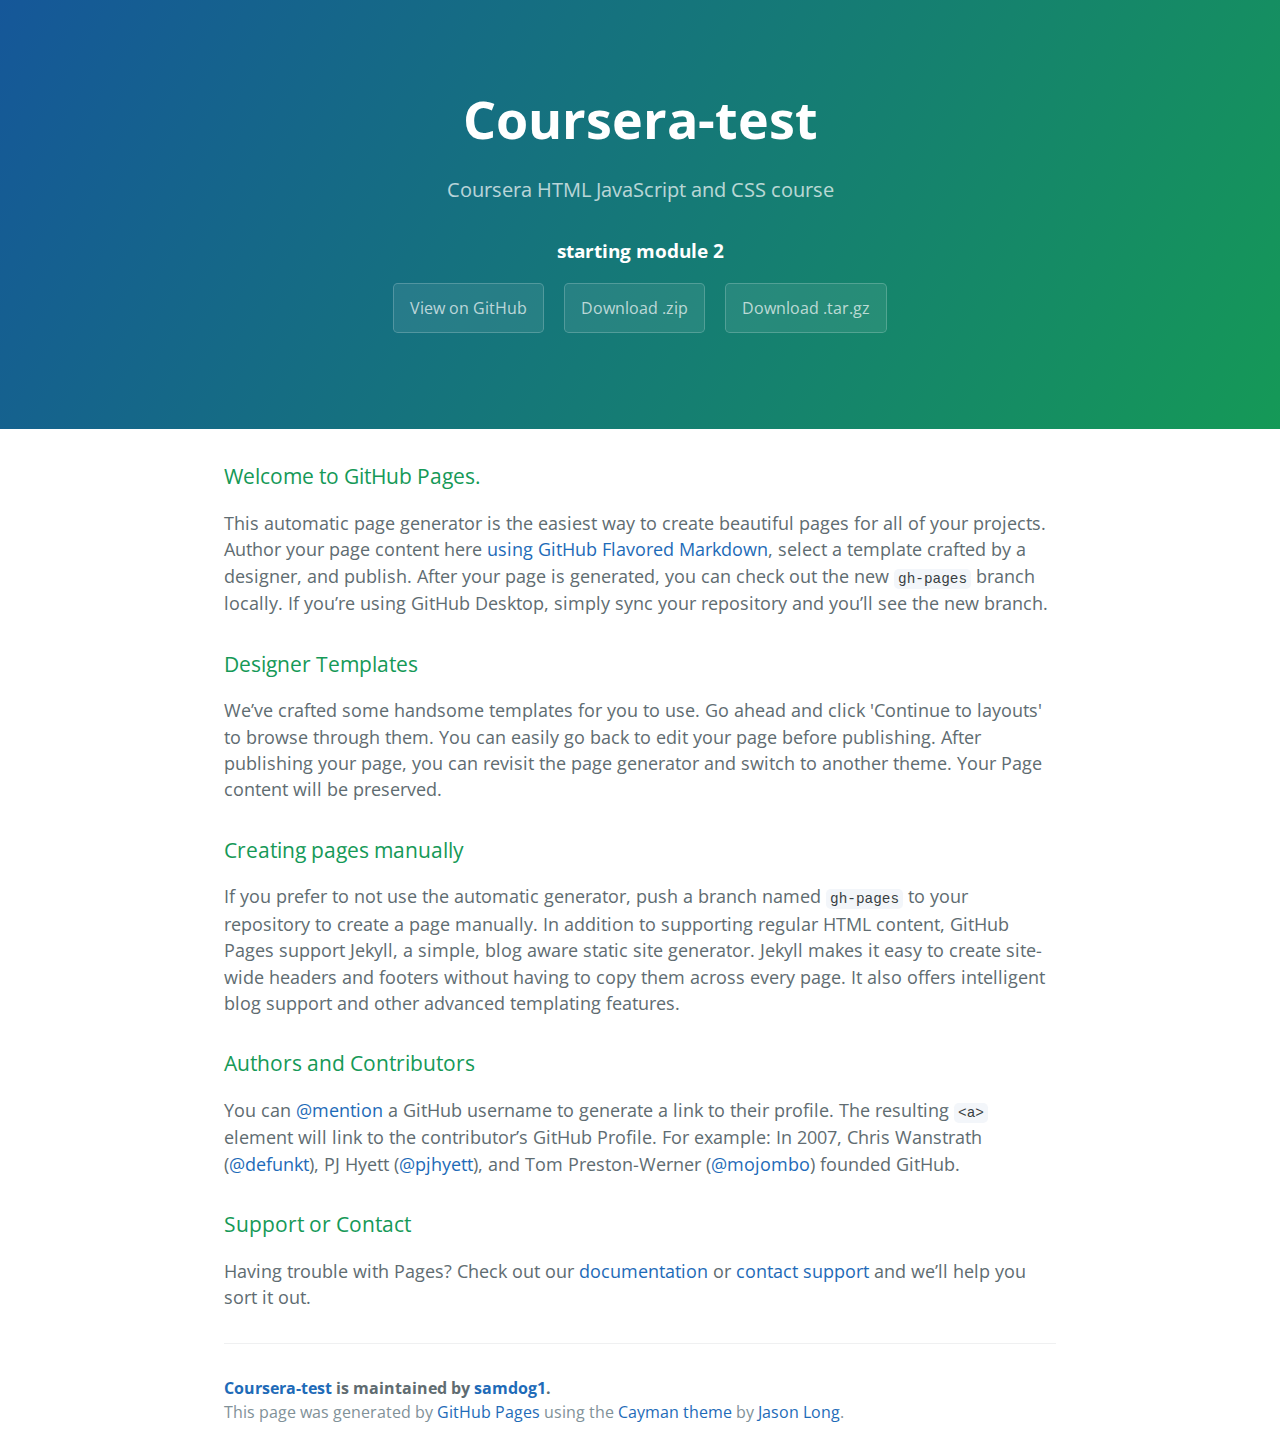
<file: index.html>
<!DOCTYPE html>
<html lang="en-us">
  <head>
    <meta charset="UTF-8">
    <title>Coursera-test by samdog1</title>
    <meta name="viewport" content="width=device-width, initial-scale=1">
    <link rel="stylesheet" type="text/css" href="stylesheets/normalize.css" media="screen">
    <link href='https://fonts.googleapis.com/css?family=Open+Sans:400,700' rel='stylesheet' type='text/css'>
    <link rel="stylesheet" type="text/css" href="stylesheets/stylesheet.css" media="screen">
    <link rel="stylesheet" type="text/css" href="stylesheets/github-light.css" media="screen">
  </head>
  <body>
    <section class="page-header">
      <h1 class="project-name">Coursera-test</h1>
      <h2 class="project-tagline">Coursera HTML JavaScript and CSS course </h2>
      <h3> starting module 2</h3>
      <a href="https://github.com/samdog1/coursera-test" class="btn">View on GitHub</a>
      <a href="https://github.com/samdog1/coursera-test/zipball/master" class="btn">Download .zip</a>
      <a href="https://github.com/samdog1/coursera-test/tarball/master" class="btn">Download .tar.gz</a>
    </section>

    <section class="main-content">
      <h3>
<a id="welcome-to-github-pages" class="anchor" href="#welcome-to-github-pages" aria-hidden="true"><span aria-hidden="true" class="octicon octicon-link"></span></a>Welcome to GitHub Pages.</h3>

<p>This automatic page generator is the easiest way to create beautiful pages for all of your projects. Author your page content here <a href="https://guides.github.com/features/mastering-markdown/">using GitHub Flavored Markdown</a>, select a template crafted by a designer, and publish. After your page is generated, you can check out the new <code>gh-pages</code> branch locally. If you’re using GitHub Desktop, simply sync your repository and you’ll see the new branch.</p>

<h3>
<a id="designer-templates" class="anchor" href="#designer-templates" aria-hidden="true"><span aria-hidden="true" class="octicon octicon-link"></span></a>Designer Templates</h3>

<p>We’ve crafted some handsome templates for you to use. Go ahead and click 'Continue to layouts' to browse through them. You can easily go back to edit your page before publishing. After publishing your page, you can revisit the page generator and switch to another theme. Your Page content will be preserved.</p>

<h3>
<a id="creating-pages-manually" class="anchor" href="#creating-pages-manually" aria-hidden="true"><span aria-hidden="true" class="octicon octicon-link"></span></a>Creating pages manually</h3>

<p>If you prefer to not use the automatic generator, push a branch named <code>gh-pages</code> to your repository to create a page manually. In addition to supporting regular HTML content, GitHub Pages support Jekyll, a simple, blog aware static site generator. Jekyll makes it easy to create site-wide headers and footers without having to copy them across every page. It also offers intelligent blog support and other advanced templating features.</p>

<h3>
<a id="authors-and-contributors" class="anchor" href="#authors-and-contributors" aria-hidden="true"><span aria-hidden="true" class="octicon octicon-link"></span></a>Authors and Contributors</h3>

<p>You can <a href="https://help.github.com/articles/basic-writing-and-formatting-syntax/#mentioning-users-and-teams" class="user-mention">@mention</a> a GitHub username to generate a link to their profile. The resulting <code>&lt;a&gt;</code> element will link to the contributor’s GitHub Profile. For example: In 2007, Chris Wanstrath (<a href="https://github.com/defunkt" class="user-mention">@defunkt</a>), PJ Hyett (<a href="https://github.com/pjhyett" class="user-mention">@pjhyett</a>), and Tom Preston-Werner (<a href="https://github.com/mojombo" class="user-mention">@mojombo</a>) founded GitHub.</p>

<h3>
<a id="support-or-contact" class="anchor" href="#support-or-contact" aria-hidden="true"><span aria-hidden="true" class="octicon octicon-link"></span></a>Support or Contact</h3>

<p>Having trouble with Pages? Check out our <a href="https://help.github.com/pages">documentation</a> or <a href="https://github.com/contact">contact support</a> and we’ll help you sort it out.</p>

      <footer class="site-footer">
        <span class="site-footer-owner"><a href="https://github.com/samdog1/coursera-test">Coursera-test</a> is maintained by <a href="https://github.com/samdog1">samdog1</a>.</span>

        <span class="site-footer-credits">This page was generated by <a href="https://pages.github.com">GitHub Pages</a> using the <a href="https://github.com/jasonlong/cayman-theme">Cayman theme</a> by <a href="https://twitter.com/jasonlong">Jason Long</a>.</span>
      </footer>

    </section>

  
  </body>
</html>
</file>
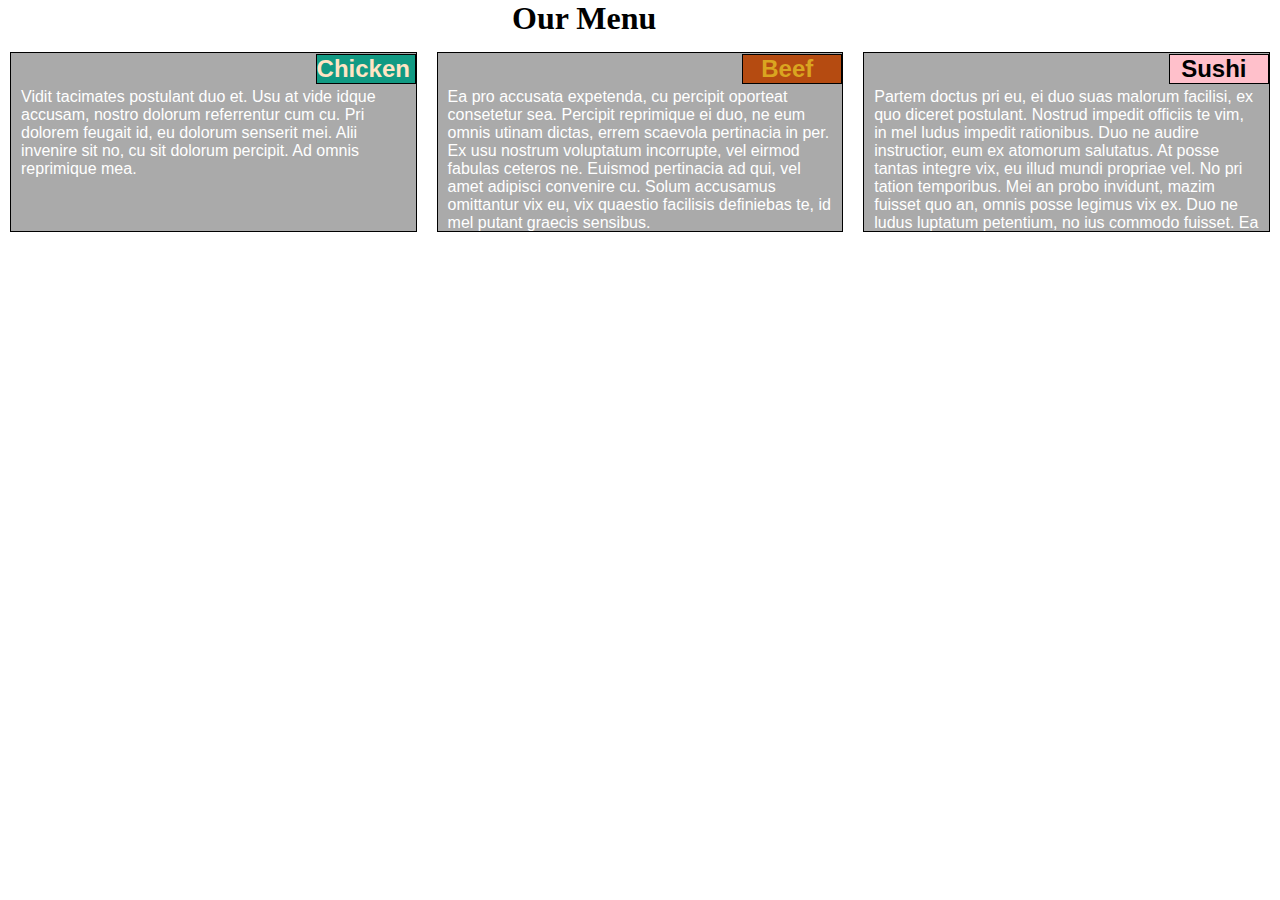
<file: mod2-solution/index.html>
<!DOCTYPE html>
<html>
    <head>
        <meta charset="utf-8">
        <meta name="viewport" content="width=device-width, initial-scale=1">
        <link rel="stylesheet" href=".\css\style.css">
        <title>Module 2 Solution</title>
    </head>
    <body>
        <h1>Our Menu</h1>
        <div class="row">
            <div class="col-lg col-md-1 col-sm">
                <section class="style">
                    <h2 id="h2a">Chicken</h2>
                    <p>Vidit tacimates postulant duo et. Usu at vide idque accusam, 
                        nostro dolorum referrentur cum cu. Pri dolorem feugait id, 
                        eu dolorum senserit mei. Alii invenire sit no, cu sit dolorum 
                        percipit. Ad omnis reprimique mea.
                    </p>
                </section>
            </div>
            <div class="col-lg col-md-1 col-sm">
                <section class="style">
                    <h2 id="h2b">Beef</h2>
                    <p>Ea pro accusata expetenda, cu percipit oporteat consetetur 
                        sea. Percipit reprimique ei duo, ne eum omnis utinam dictas,
                        errem scaevola pertinacia in per. Ex usu nostrum voluptatum 
                        incorrupte, vel eirmod fabulas ceteros ne. Euismod 
                        pertinacia ad qui, vel amet adipisci convenire cu. Solum 
                        accusamus omittantur vix eu, vix quaestio facilisis 
                        definiebas te, id mel putant graecis sensibus.
                    </p>
                </section>
            </div>
            <div class="col-lg col-md-2 col-sm">
                <section class="style">
                    <h2>Sushi</h2>
                    <p>Partem doctus pri eu, ei duo suas malorum facilisi, ex quo 
                        diceret postulant. Nostrud impedit officiis te vim, in 
                        mel ludus impedit rationibus. Duo ne audire instructior, 
                        eum ex atomorum salutatus. At posse tantas integre vix, 
                        eu illud mundi propriae vel. No pri tation temporibus.
                        Mei an probo invidunt, mazim fuisset quo an, omnis posse 
                        legimus vix ex. Duo ne ludus luptatum petentium, no ius 
                        commodo fuisset. Ea accusam placerat adipiscing sea, 
                        augue mundi omittam ex vel, at nec tempor feugiat philosophia.
                        Posse minimum eligendi per ex. Agam impetus disputando quo ei.
                    </p>
                </section>
            </div>
        </div>
    </body>
</html>
</file>
<file: stylesheets/stylesheet.css>
* {
  box-sizing: border-box; }

body {
  padding: 0;
  margin: 0;
  font-family: "Open Sans", "Helvetica Neue", Helvetica, Arial, sans-serif;
  font-size: 16px;
  line-height: 1.5;
  color: #606c71; }

a {
  color: #1e6bb8;
  text-decoration: none; }
  a:hover {
    text-decoration: underline; }

.btn {
  display: inline-block;
  margin-bottom: 1rem;
  color: rgba(255, 255, 255, 0.7);
  background-color: rgba(255, 255, 255, 0.08);
  border-color: rgba(255, 255, 255, 0.2);
  border-style: solid;
  border-width: 1px;
  border-radius: 0.3rem;
  transition: color 0.2s, background-color 0.2s, border-color 0.2s; }
  .btn + .btn {
    margin-left: 1rem; }

.btn:hover {
  color: rgba(255, 255, 255, 0.8);
  text-decoration: none;
  background-color: rgba(255, 255, 255, 0.2);
  border-color: rgba(255, 255, 255, 0.3); }

@media screen and (min-width: 64em) {
  .btn {
    padding: 0.75rem 1rem; } }

@media screen and (min-width: 42em) and (max-width: 64em) {
  .btn {
    padding: 0.6rem 0.9rem;
    font-size: 0.9rem; } }

@media screen and (max-width: 42em) {
  .btn {
    display: block;
    width: 100%;
    padding: 0.75rem;
    font-size: 0.9rem; }
    .btn + .btn {
      margin-top: 1rem;
      margin-left: 0; } }

.page-header {
  color: #fff;
  text-align: center;
  background-color: #159957;
  background-image: linear-gradient(120deg, #155799, #159957); }

@media screen and (min-width: 64em) {
  .page-header {
    padding: 5rem 6rem; } }

@media screen and (min-width: 42em) and (max-width: 64em) {
  .page-header {
    padding: 3rem 4rem; } }

@media screen and (max-width: 42em) {
  .page-header {
    padding: 2rem 1rem; } }

.project-name {
  margin-top: 0;
  margin-bottom: 0.1rem; }

@media screen and (min-width: 64em) {
  .project-name {
    font-size: 3.25rem; } }

@media screen and (min-width: 42em) and (max-width: 64em) {
  .project-name {
    font-size: 2.25rem; } }

@media screen and (max-width: 42em) {
  .project-name {
    font-size: 1.75rem; } }

.project-tagline {
  margin-bottom: 2rem;
  font-weight: normal;
  opacity: 0.7; }

@media screen and (min-width: 64em) {
  .project-tagline {
    font-size: 1.25rem; } }

@media screen and (min-width: 42em) and (max-width: 64em) {
  .project-tagline {
    font-size: 1.15rem; } }

@media screen and (max-width: 42em) {
  .project-tagline {
    font-size: 1rem; } }

.main-content :first-child {
  margin-top: 0; }
.main-content img {
  max-width: 100%; }
.main-content h1, .main-content h2, .main-content h3, .main-content h4, .main-content h5, .main-content h6 {
  margin-top: 2rem;
  margin-bottom: 1rem;
  font-weight: normal;
  color: #159957; }
.main-content p {
  margin-bottom: 1em; }
.main-content code {
  padding: 2px 4px;
  font-family: Consolas, "Liberation Mono", Menlo, Courier, monospace;
  font-size: 0.9rem;
  color: #383e41;
  background-color: #f3f6fa;
  border-radius: 0.3rem; }
.main-content pre {
  padding: 0.8rem;
  margin-top: 0;
  margin-bottom: 1rem;
  font: 1rem Consolas, "Liberation Mono", Menlo, Courier, monospace;
  color: #567482;
  word-wrap: normal;
  background-color: #f3f6fa;
  border: solid 1px #dce6f0;
  border-radius: 0.3rem; }
  .main-content pre > code {
    padding: 0;
    margin: 0;
    font-size: 0.9rem;
    color: #567482;
    word-break: normal;
    white-space: pre;
    background: transparent;
    border: 0; }
.main-content .highlight {
  margin-bottom: 1rem; }
  .main-content .highlight pre {
    margin-bottom: 0;
    word-break: normal; }
.main-content .highlight pre, .main-content pre {
  padding: 0.8rem;
  overflow: auto;
  font-size: 0.9rem;
  line-height: 1.45;
  border-radius: 0.3rem; }
.main-content pre code, .main-content pre tt {
  display: inline;
  max-width: initial;
  padding: 0;
  margin: 0;
  overflow: initial;
  line-height: inherit;
  word-wrap: normal;
  background-color: transparent;
  border: 0; }
  .main-content pre code:before, .main-content pre code:after, .main-content pre tt:before, .main-content pre tt:after {
    content: normal; }
.main-content ul, .main-content ol {
  margin-top: 0; }
.main-content blockquote {
  padding: 0 1rem;
  margin-left: 0;
  color: #819198;
  border-left: 0.3rem solid #dce6f0; }
  .main-content blockquote > :first-child {
    margin-top: 0; }
  .main-content blockquote > :last-child {
    margin-bottom: 0; }
.main-content table {
  display: block;
  width: 100%;
  overflow: auto;
  word-break: normal;
  word-break: keep-all; }
  .main-content table th {
    font-weight: bold; }
  .main-content table th, .main-content table td {
    padding: 0.5rem 1rem;
    border: 1px solid #e9ebec; }
.main-content dl {
  padding: 0; }
  .main-content dl dt {
    padding: 0;
    margin-top: 1rem;
    font-size: 1rem;
    font-weight: bold; }
  .main-content dl dd {
    padding: 0;
    margin-bottom: 1rem; }
.main-content hr {
  height: 2px;
  padding: 0;
  margin: 1rem 0;
  background-color: #eff0f1;
  border: 0; }

@media screen and (min-width: 64em) {
  .main-content {
    max-width: 64rem;
    padding: 2rem 6rem;
    margin: 0 auto;
    font-size: 1.1rem; } }

@media screen and (min-width: 42em) and (max-width: 64em) {
  .main-content {
    padding: 2rem 4rem;
    font-size: 1.1rem; } }

@media screen and (max-width: 42em) {
  .main-content {
    padding: 2rem 1rem;
    font-size: 1rem; } }

.site-footer {
  padding-top: 2rem;
  margin-top: 2rem;
  border-top: solid 1px #eff0f1; }

.site-footer-owner {
  display: block;
  font-weight: bold; }

.site-footer-credits {
  color: #819198; }

@media screen and (min-width: 64em) {
  .site-footer {
    font-size: 1rem; } }

@media screen and (min-width: 42em) and (max-width: 64em) {
  .site-footer {
    font-size: 1rem; } }

@media screen and (max-width: 42em) {
  .site-footer {
    font-size: 0.9rem; } }
</file>
<file: stylesheets/github-light.css>
/*
The MIT License (MIT)

Copyright (c) 2016 GitHub, Inc.

Permission is hereby granted, free of charge, to any person obtaining a copy
of this software and associated documentation files (the "Software"), to deal
in the Software without restriction, including without limitation the rights
to use, copy, modify, merge, publish, distribute, sublicense, and/or sell
copies of the Software, and to permit persons to whom the Software is
furnished to do so, subject to the following conditions:

The above copyright notice and this permission notice shall be included in all
copies or substantial portions of the Software.

THE SOFTWARE IS PROVIDED "AS IS", WITHOUT WARRANTY OF ANY KIND, EXPRESS OR
IMPLIED, INCLUDING BUT NOT LIMITED TO THE WARRANTIES OF MERCHANTABILITY,
FITNESS FOR A PARTICULAR PURPOSE AND NONINFRINGEMENT. IN NO EVENT SHALL THE
AUTHORS OR COPYRIGHT HOLDERS BE LIABLE FOR ANY CLAIM, DAMAGES OR OTHER
LIABILITY, WHETHER IN AN ACTION OF CONTRACT, TORT OR OTHERWISE, ARISING FROM,
OUT OF OR IN CONNECTION WITH THE SOFTWARE OR THE USE OR OTHER DEALINGS IN THE
SOFTWARE.

*/

.pl-c /* comment */ {
  color: #969896;
}

.pl-c1 /* constant, variable.other.constant, support, meta.property-name, support.constant, support.variable, meta.module-reference, markup.raw, meta.diff.header */,
.pl-s .pl-v /* string variable */ {
  color: #0086b3;
}

.pl-e /* entity */,
.pl-en /* entity.name */ {
  color: #795da3;
}

.pl-smi /* variable.parameter.function, storage.modifier.package, storage.modifier.import, storage.type.java, variable.other */,
.pl-s .pl-s1 /* string source */ {
  color: #333;
}

.pl-ent /* entity.name.tag */ {
  color: #63a35c;
}

.pl-k /* keyword, storage, storage.type */ {
  color: #a71d5d;
}

.pl-s /* string */,
.pl-pds /* punctuation.definition.string, string.regexp.character-class */,
.pl-s .pl-pse .pl-s1 /* string punctuation.section.embedded source */,
.pl-sr /* string.regexp */,
.pl-sr .pl-cce /* string.regexp constant.character.escape */,
.pl-sr .pl-sre /* string.regexp source.ruby.embedded */,
.pl-sr .pl-sra /* string.regexp string.regexp.arbitrary-repitition */ {
  color: #183691;
}

.pl-v /* variable */ {
  color: #ed6a43;
}

.pl-id /* invalid.deprecated */ {
  color: #b52a1d;
}

.pl-ii /* invalid.illegal */ {
  color: #f8f8f8;
  background-color: #b52a1d;
}

.pl-sr .pl-cce /* string.regexp constant.character.escape */ {
  font-weight: bold;
  color: #63a35c;
}

.pl-ml /* markup.list */ {
  color: #693a17;
}

.pl-mh /* markup.heading */,
.pl-mh .pl-en /* markup.heading entity.name */,
.pl-ms /* meta.separator */ {
  font-weight: bold;
  color: #1d3e81;
}

.pl-mq /* markup.quote */ {
  color: #008080;
}

.pl-mi /* markup.italic */ {
  font-style: italic;
  color: #333;
}

.pl-mb /* markup.bold */ {
  font-weight: bold;
  color: #333;
}

.pl-md /* markup.deleted, meta.diff.header.from-file */ {
  color: #bd2c00;
  background-color: #ffecec;
}

.pl-mi1 /* markup.inserted, meta.diff.header.to-file */ {
  color: #55a532;
  background-color: #eaffea;
}

.pl-mdr /* meta.diff.range */ {
  font-weight: bold;
  color: #795da3;
}

.pl-mo /* meta.output */ {
  color: #1d3e81;
}
</file>
